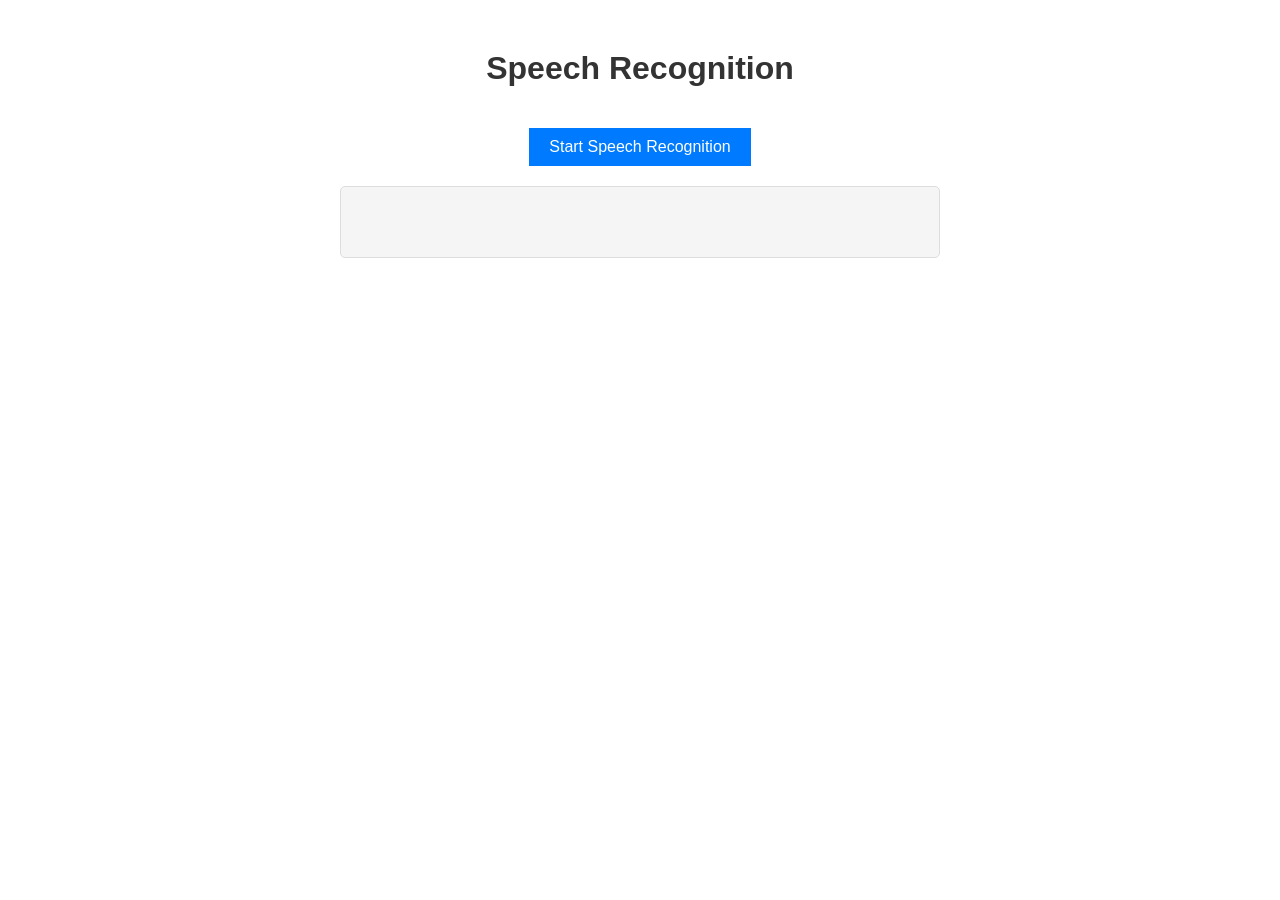
<file: exam.html>
<!DOCTYPE html>
<html lang="en">
<head>
    <meta charset="UTF-8">
    <meta name="viewport" content="width=device-width, initial-scale=1.0">
    <title>Speech to Text</title>
    <style>body {
    font-family: Arial, sans-serif;
}

.container {
    max-width: 600px;
    margin: 50px auto;
    text-align: center;
}

h1 {
    color: #333;
}

button {
    padding: 10px 20px;
    font-size: 16px;
    background-color: #007bff;
    color: #fff;
    border: none;
    cursor: pointer;
    margin-top: 20px;
}

#dialog-box {
    margin-top: 20px;
    padding: 10px;
    background-color: #f5f5f5;
    border: 1px solid #ddd;
    border-radius: 5px;
    min-height: 50px;
    text-align: left;
    overflow-y: auto;
}
</style>
</head>
<body>
    <div class="container">
        <h1>Speech Recognition</h1>
        <button id="start-recognition">Start Speech Recognition</button>
        <div id="dialog-box"></div>
    </div>
    <script>// Create a SpeechRecognition object
const recognition = new (window.SpeechRecognition || window.webkitSpeechRecognition || window.mozSpeechRecognition || window.msSpeechRecognition)();

// Set recognition properties
recognition.lang = 'en-US'; // Set language
recognition.interimResults = false; // Whether to return interim results

// Get reference to the dialog box element
const dialogBox = document.getElementById('dialog-box');

// Function to start speech recognition
function startRecognition() {
    recognition.start();
    console.log('Speech recognition started');
}

// Event listener for the start button
document.getElementById('start-recognition').addEventListener('click', startRecognition);

// Event listener for when speech is recognized
recognition.onresult = function(event) {
    const last = event.results.length - 1;
    const text = event.results[last][0].transcript;
    console.log('Recognized text: ', text);
    
    // Display the recognized text in the dialog box
    displayTextInDialog(text);
};

// Function to display recognized text in the dialog box
function displayTextInDialog(text) {
    // Create a paragraph element to display the recognized text
    const paragraph = document.createElement('p');
    paragraph.textContent = text;
    
    // Append the paragraph to the dialog box
    dialogBox.appendChild(paragraph);
}

// Event listener for when speech recognition ends
recognition.onend = function() {
    console.log('Speech recognition ended');
};

// Stop recognition if there's an error
recognition.onerror = function(event) {
    console.error('Speech recognition error:', event.error);
    recognition.stop();
};
</script>
</body>
</html>
</file>
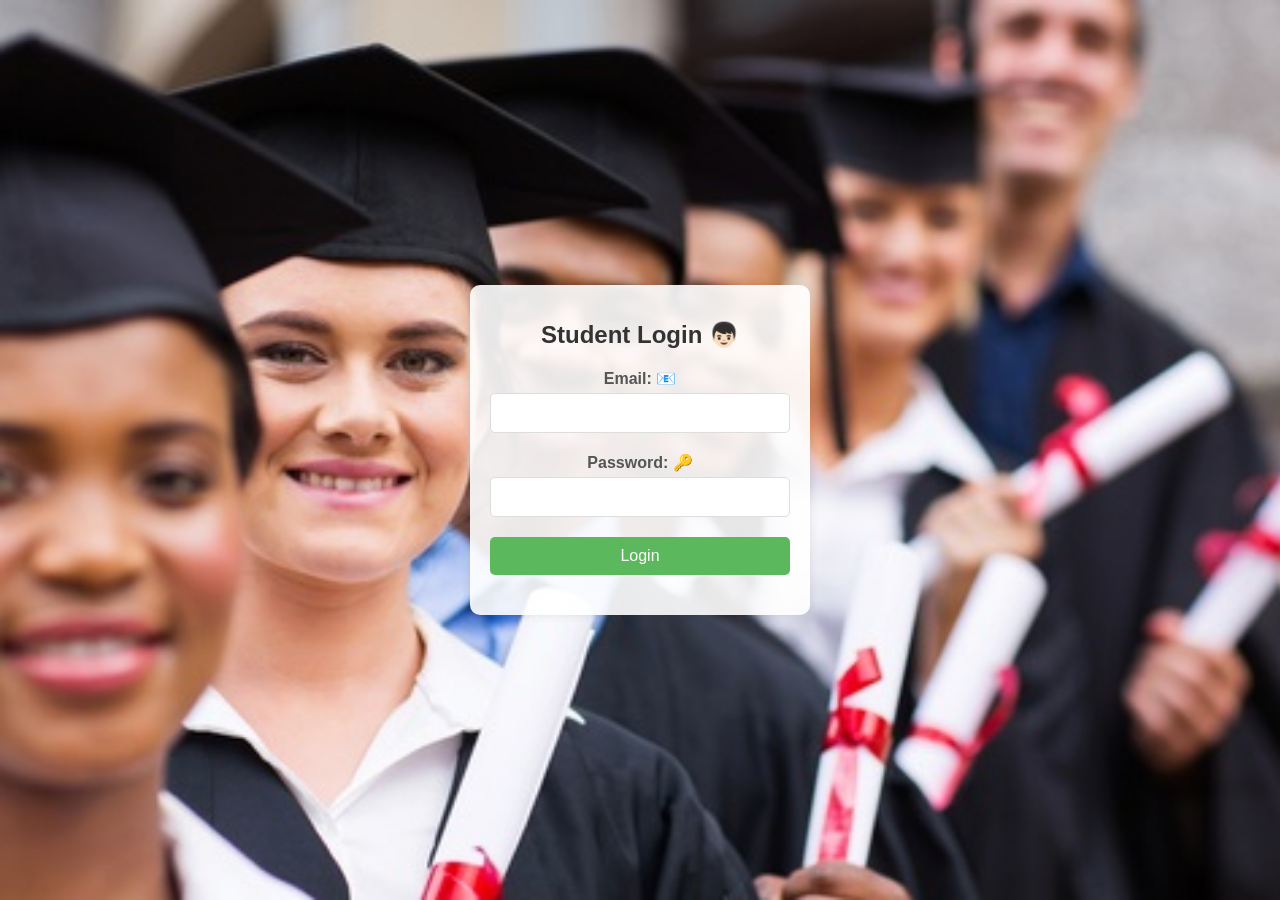
<file: loginn.html>
<!DOCTYPE html>
<html lang="en">
<head>
    <meta charset="UTF-8">
    <meta name="viewport" content="width=device-width, initial-scale=1.0">
    <title>Student Login</title>
    <style>
        body {
            font-family: Arial, sans-serif;
            margin: 0;
            padding: 0;
            display: flex;
            justify-content: center;
            align-items: center;
            height: 100vh;
            background-image: url('college.jpg'); /* Background image */
            background-size: cover; /* Cover the entire viewport */
        }

        .login-container {
            background-color: rgba(255, 255, 255, 0.9); /* Semi-transparent white background */
            padding: 20px;
            border-radius: 10px;
            box-shadow: 0 0 10px rgba(0, 0, 0, 0.1);
            width: 300px;
            text-align: center;
        }

        h1, h2 {
            margin-bottom: 20px;
            font-size: 24px;
            color: #333;
        }

        form {
            display: flex;
            flex-direction: column;
        }

        label {
            margin-bottom: 5px;
            font-weight: bold;
            color: #555;
        }

        input {
            padding: 10px;
            margin-bottom: 20px;
            border: 1px solid #ddd;
            border-radius: 5px;
            font-size: 16px;
        }

        button {
            padding: 10px;
            background-color: #5cb85c;
            color: white;
            border: none;
            border-radius: 5px;
            font-size: 16px;
            cursor: pointer;
        }

        button:hover {
            background-color: #4cae4c;
        }

        #message {
            margin-top: 20px;
        }

        /* Styling for background blur text */
        .background-text {
            position: fixed;
            top: 50%;
            left: 50%;
            transform: translate(-50%, -50%);
            font-size: 60px;
            color: red;
            font-weight: bold;
            z-index: -1;
            opacity: 0.1;
        }
    </style>
</head>
<body>
    <div class="background-text">KERARU</div>
    <div class="login-container">
        <h1>Student Login 👦🏻 </h1>
        <form id="loginForm">
            <label for="email">Email: 📧 </label>
            <input type="email" id="email" name="email" required>

            <label for="password">Password: 🔑</label>
            <input type="password" id="password" name="password" required>

            <button type="submit">Login</button>
        </form>
        <div id="message"></div>
    </div>

    <script>
        // Hardcoded CSV data as a JSON array
        const csvData = [
            { "email": "radhika@123.com", "password": "123" },
            { "email": "keerthana@222.com", "password": "222" },
            { "email": "ruhan@333.com", "password": "333" },
            {"email": "shabareesh@333.com", "password": "331"},
            {"email": "bharghav@333.com", "password": "332"},
            {"email": "tarun@333.com", "password": "3322"},
            {"email": "pavithra@333.com", "password": "334"},
            {"email": "srilekha@333.com", "password": "335"},
            {"email": "rashi@333.com", "password": "336"    }
        ];

        document.getElementById('loginForm').addEventListener('submit', function(event) {
            event.preventDefault();

            const email = document.getElementById('email').value;
            const password = document.getElementById('password').value;
            let loginSuccessful = false;

            csvData.forEach(row => {
                if (row.email === email && row.password === password) {
                    loginSuccessful = true;
                }
            });

            const messageElement = document.getElementById('message');
            if (loginSuccessful) {
                messageElement.style.color = 'green';
                messageElement.innerText = 'Login successful!';
                window.location.href = 'timetable.html';
            } else {
                messageElement.style.color = 'red';
                messageElement.innerText = 'Login failed. Please check your credentials.';
            }
        });
    </script>
</body>
</html>
</file>
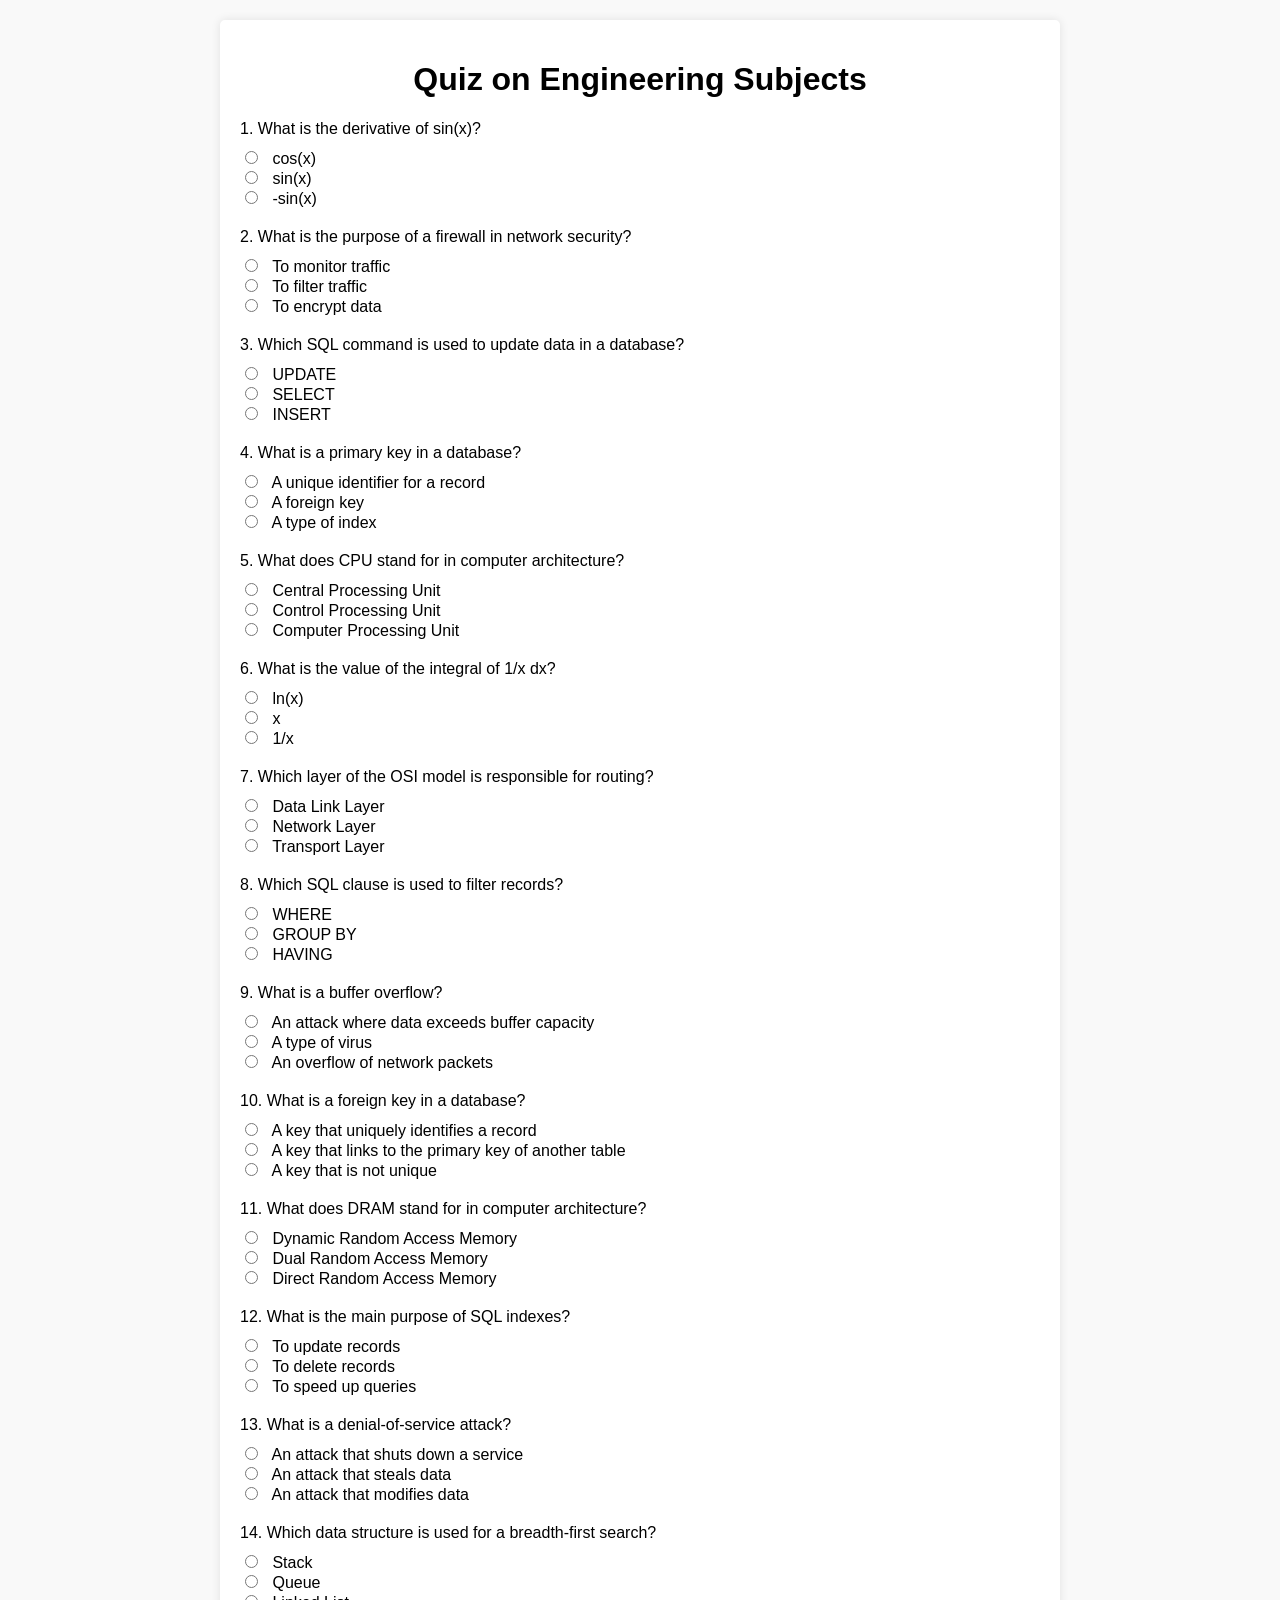
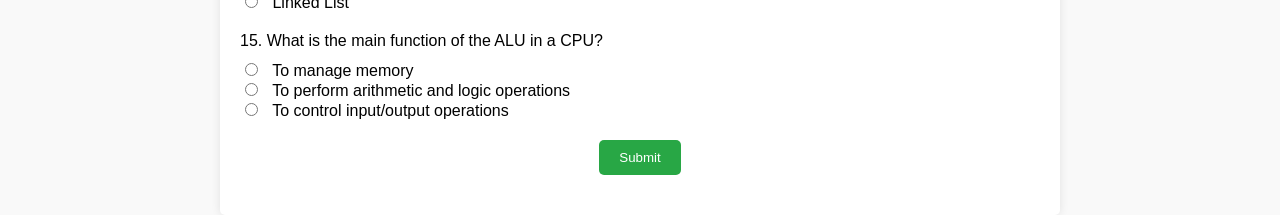
<file: password.html>
<!DOCTYPE html>
<html lang="en">
<head>
    <meta charset="UTF-8">
    <meta name="viewport" content="width=device-width, initial-scale=1.0">
    <title>Quiz</title>
    <link rel="stylesheet" href="st.css">
</head>
<body>
    <div class="quiz-container">
        <h1>Quiz on Engineering Subjects</h1>
        <form id="quizForm">
            <div class="question">
                <p>1. What is the derivative of sin(x)?</p>
                <label><input type="radio" name="q1" value="a"> cos(x)</label>
                <label><input type="radio" name="q1" value="b"> sin(x)</label>
                <label><input type="radio" name="q1" value="c"> -sin(x)</label>
            </div>
            <div class="question">
                <p>2. What is the purpose of a firewall in network security?</p>
                <label><input type="radio" name="q2" value="a"> To monitor traffic</label>
                <label><input type="radio" name="q2" value="b"> To filter traffic</label>
                <label><input type="radio" name="q2" value="c"> To encrypt data</label>
            </div>
            <div class="question">
                <p>3. Which SQL command is used to update data in a database?</p>
                <label><input type="radio" name="q3" value="a"> UPDATE</label>
                <label><input type="radio" name="q3" value="b"> SELECT</label>
                <label><input type="radio" name="q3" value="c"> INSERT</label>
            </div>
            <div class="question">
                <p>4. What is a primary key in a database?</p>
                <label><input type="radio" name="q4" value="a"> A unique identifier for a record</label>
                <label><input type="radio" name="q4" value="b"> A foreign key</label>
                <label><input type="radio" name="q4" value="c"> A type of index</label>
            </div>
            <div class="question">
                <p>5. What does CPU stand for in computer architecture?</p>
                <label><input type="radio" name="q5" value="a"> Central Processing Unit</label>
                <label><input type="radio" name="q5" value="b"> Control Processing Unit</label>
                <label><input type="radio" name="q5" value="c"> Computer Processing Unit</label>
            </div>
            <div class="question">
                <p>6. What is the value of the integral of 1/x dx?</p>
                <label><input type="radio" name="q6" value="a"> ln(x)</label>
                <label><input type="radio" name="q6" value="b"> x</label>
                <label><input type="radio" name="q6" value="c"> 1/x</label>
            </div>
            <div class="question">
                <p>7. Which layer of the OSI model is responsible for routing?</p>
                <label><input type="radio" name="q7" value="a"> Data Link Layer</label>
                <label><input type="radio" name="q7" value="b"> Network Layer</label>
                <label><input type="radio" name="q7" value="c"> Transport Layer</label>
            </div>
            <div class="question">
                <p>8. Which SQL clause is used to filter records?</p>
                <label><input type="radio" name="q8" value="a"> WHERE</label>
                <label><input type="radio" name="q8" value="b"> GROUP BY</label>
                <label><input type="radio" name="q8" value="c"> HAVING</label>
            </div>
            <div class="question">
                <p>9. What is a buffer overflow?</p>
                <label><input type="radio" name="q9" value="a"> An attack where data exceeds buffer capacity</label>
                <label><input type="radio" name="q9" value="b"> A type of virus</label>
                <label><input type="radio" name="q9" value="c"> An overflow of network packets</label>
            </div>
            <div class="question">
                <p>10. What is a foreign key in a database?</p>
                <label><input type="radio" name="q10" value="a"> A key that uniquely identifies a record</label>
                <label><input type="radio" name="q10" value="b"> A key that links to the primary key of another table</label>
                <label><input type="radio" name="q10" value="c"> A key that is not unique</label>
            </div>
            <div class="question">
                <p>11. What does DRAM stand for in computer architecture?</p>
                <label><input type="radio" name="q11" value="a"> Dynamic Random Access Memory</label>
                <label><input type="radio" name="q11" value="b"> Dual Random Access Memory</label>
                <label><input type="radio" name="q11" value="c"> Direct Random Access Memory</label>
            </div>
            <div class="question">
                <p>12. What is the main purpose of SQL indexes?</p>
                <label><input type="radio" name="q12" value="a"> To update records</label>
                <label><input type="radio" name="q12" value="b"> To delete records</label>
                <label><input type="radio" name="q12" value="c"> To speed up queries</label>
            </div>
            <div class="question">
                <p>13. What is a denial-of-service attack?</p>
                <label><input type="radio" name="q13" value="a"> An attack that shuts down a service</label>
                <label><input type="radio" name="q13" value="b"> An attack that steals data</label>
                <label><input type="radio" name="q13" value="c"> An attack that modifies data</label>
            </div>
            <div class="question">
                <p>14. Which data structure is used for a breadth-first search?</p>
                <label><input type="radio" name="q14" value="a"> Stack</label>
                <label><input type="radio" name="q14" value="b"> Queue</label>
                <label><input type="radio" name="q14" value="c"> Linked List</label>
            </div>
            <div class="question">
                <p>15. What is the main function of the ALU in a CPU?</p>
                <label><input type="radio" name="q15" value="a"> To manage memory</label>
                <label><input type="radio" name="q15" value="b"> To perform arithmetic and logic operations</label>
                <label><input type="radio" name="q15" value="c"> To control input/output operations</label>
            </div>
            <button type="button" onclick="submitQuiz()">Submit</button>
        </form>
        <div id="resultContainer" class="result-container">
            <h2 id="resultMessage"></h2>
            <div id="certificate" class="certificate"></div>
            <div id="improvementMessage" class="improvement-message"></div>
            <div id="correctAnswers" class="correct-answers"></div>
        </div>
    </div>
    <script src="s.js"></script>
</body>
</html>
</file>
<file: st.css>
body {
    font-family: Arial, sans-serif;
    background-color: #f9f9f9;
    margin: 0;
    padding: 0;
    display: flex;
    justify-content: center;
    align-items: flex-start;
    height: 100vh;
    overflow: auto;
}

.quiz-container {
    background-color: #fff;
    padding: 20px;
    border-radius: 5px;
    box-shadow: 0 0 10px rgba(0, 0, 0, 0.1);
    width: 90%;
    max-width: 800px;
    margin: 20px;
}

h1 {
    text-align: center;
}

.question {
    margin-bottom: 20px;
}

.question p {
    margin: 0 0 10px;
}

label {
    display: block;
}

input[type="radio"] {
    margin-right: 10px;
}

button {
    display: block;
    margin: 20px auto;
    padding: 10px 20px;
    background-color: #28a745;
    color: #fff;
    border: none;
    border-radius: 5px;
    cursor: pointer;
}

button:hover {
    background-color: #218838;
}

.result-container {
    margin-top: 20px;
    text-align: center;
}

.certificate {
    background-color: #007bff;
    padding: 20px;
    border-radius: 5px;
    margin-top: 20px;
    display: none;
}

.improvement-message {
    color: #e74c3c;
    margin-top: 20px;
}

.correct-answers {
    margin-top: 20px;
    display: none;
}

.correct-answers p {
    margin: 0;
    color: #2ecc71;
}
</file>
